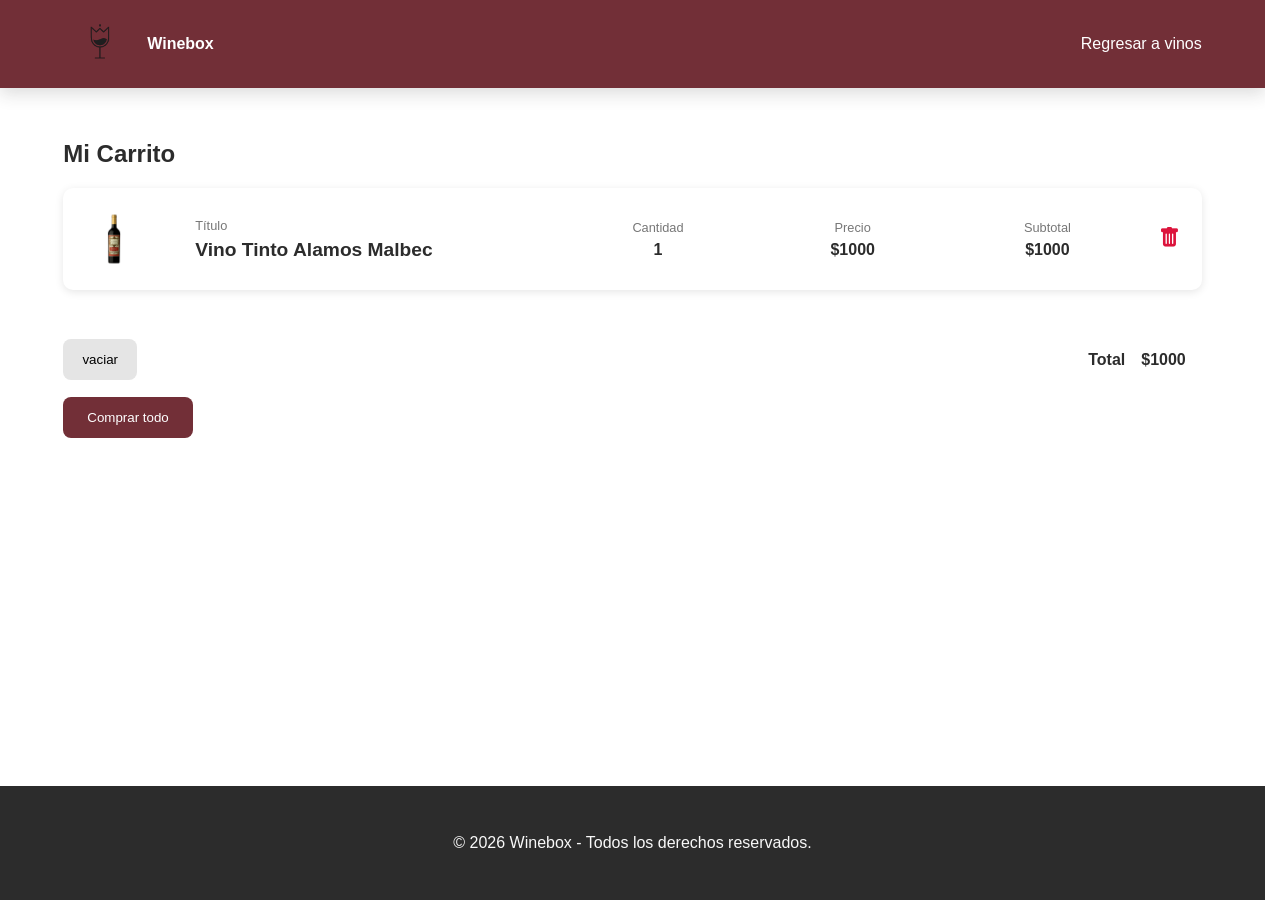
<file: carrito.html>
<!DOCTYPE html>
<html lang="en">
<head>
    <meta charset="UTF-8">
    <meta name="viewport" content="width=device-width, initial-scale=1.0">
    <title>CARRITO</title>
    <link rel="stylesheet" href="https://cdn.jsdelivr.net/npm/bootstrap-icons@1.13.1/font/bootstrap-icons.min.css">
    <link rel="stylesheet" href="./scss-2/styleG.css">
    <link rel="stylesheet" href="./css/carrito.css">
</head>
<body>
        <nav>
            <div class="logo">
                <img src="img/logo-winebox.png" alt="logo-winebox">
                <strong>Winebox</strong>
            </div>
            <div>
                 <a href="categoria.html#tintos" title="enlace vinos"> Regresar a vinos</a>   
            </div>
        </nav>
        <!--todo el main se pasará a javaScript-->
<main>
    <h2 class="titulo-carrito">Mi Carrito</h2>

    <div class="container-carrito">

        <p class="carrito-vacio">Tu carrito está vacío.</p>

        <div class="carrito-productos">

            <article class="carrito-producto">

                <img class="carrito-productos-img" src="./img/vinos/tintos/alamos_malbec.webp"
                     alt="Imagen de vino tinto">

                <div class="carrito-producto-titulo">
                    <small>Título</small>
                    <h3>Vino Tinto Alamos Malbec</h3>
                </div>

                <div class="carrito-producto-cantidad">
                    <small>Cantidad</small>
                    <p>1</p>
                </div>

                <div class="carrito-producto-precio">
                    <small>Precio</small>
                    <p>$1000</p>
                </div>

                <div class="carrito-producto-subtotal">
                    <small>Subtotal</small>
                    <p>$1000</p>
                </div>

                <button class="carrito-producto-eliminar">
                    <i class="bi bi-trash-fill"></i>
                </button>

            </article>

        </div>

    </div>
    <div class="carrito-acciones">
        <div class="carrito-acciones-izquierda">
            <button class="carrito-acciones-vaciar">vaciar</button>
        </div>

        <div class="carrito-acciones-derecha">
            <div class="carrito-acciones-total">
                <p>Total</p>
                <P id="total">$1000</P>
            </div>
        </div>
    </div>
    <button class="carrito-acciones-comprar">Comprar todo</button>
</main>

      <footer>
           <P>&copy; 2026 Winebox - Todos los derechos reservados.</P>
      </footer>
</body>
</html>
</file>
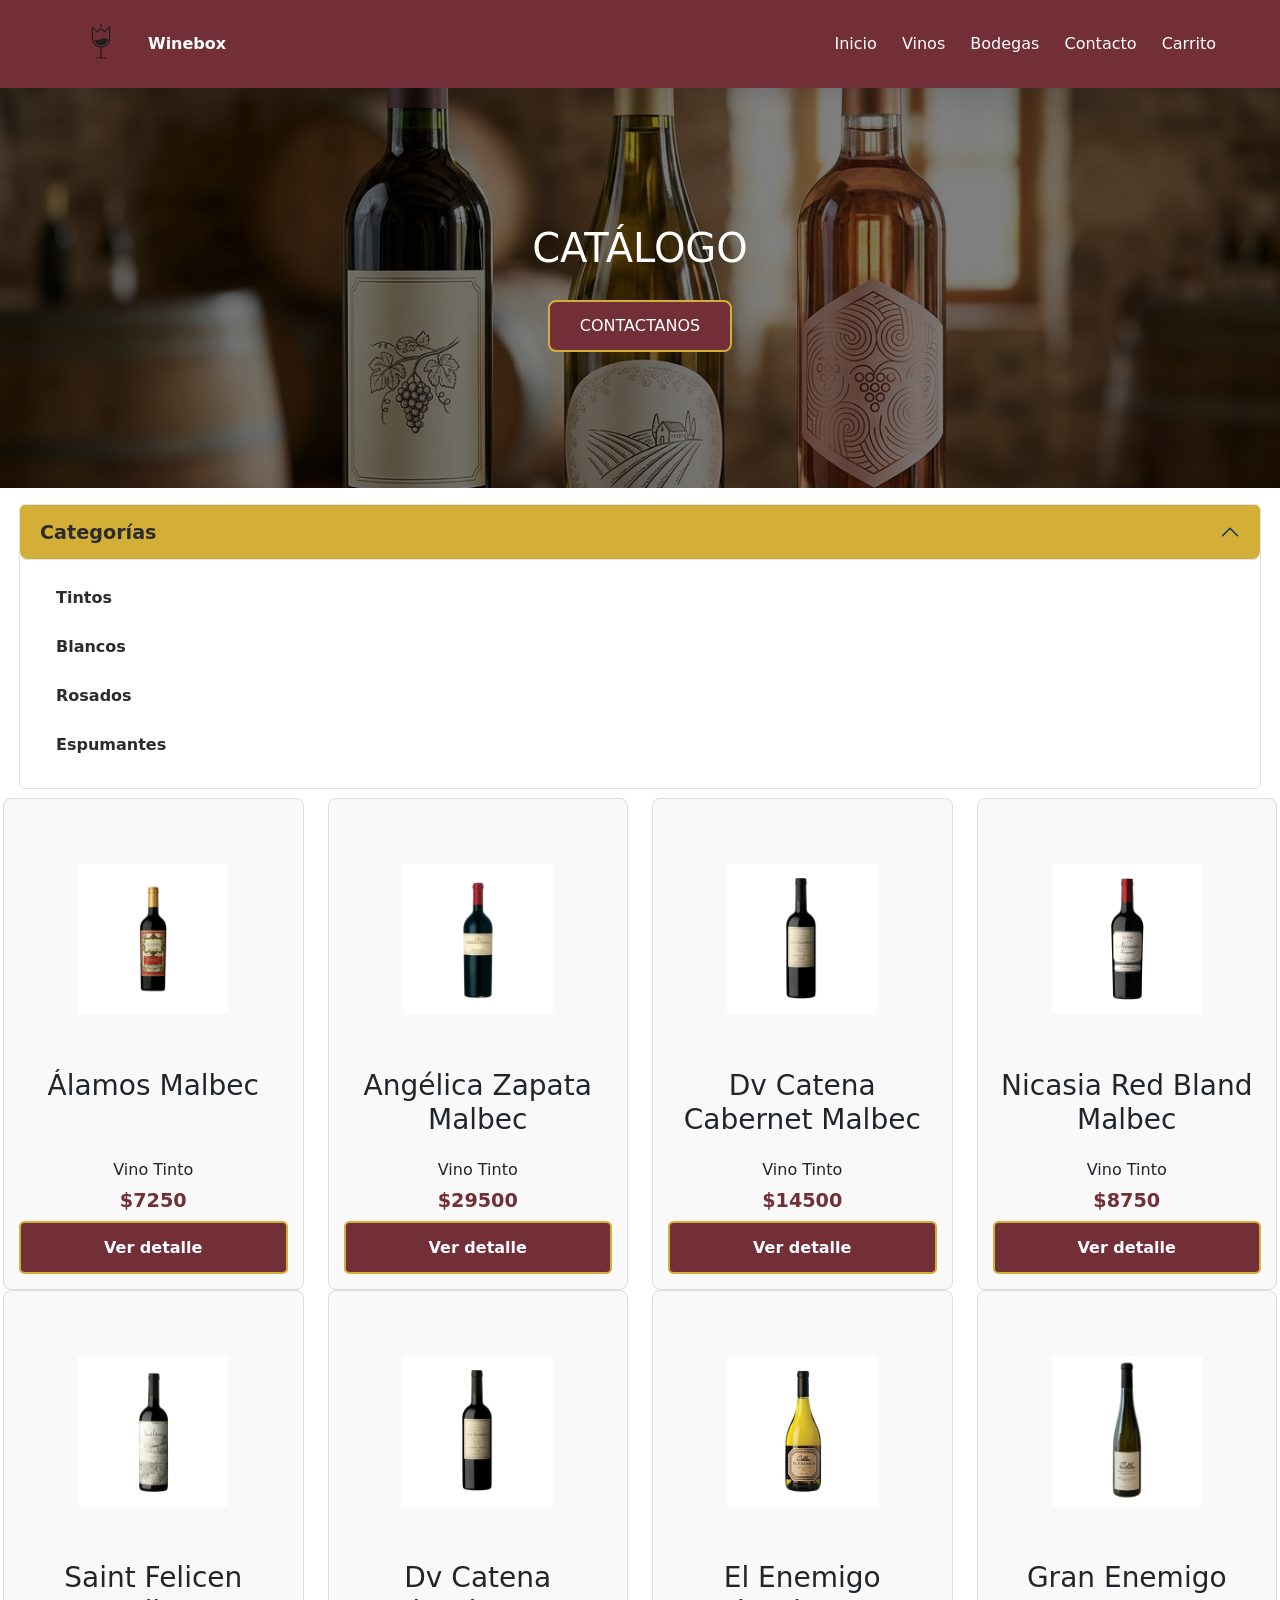
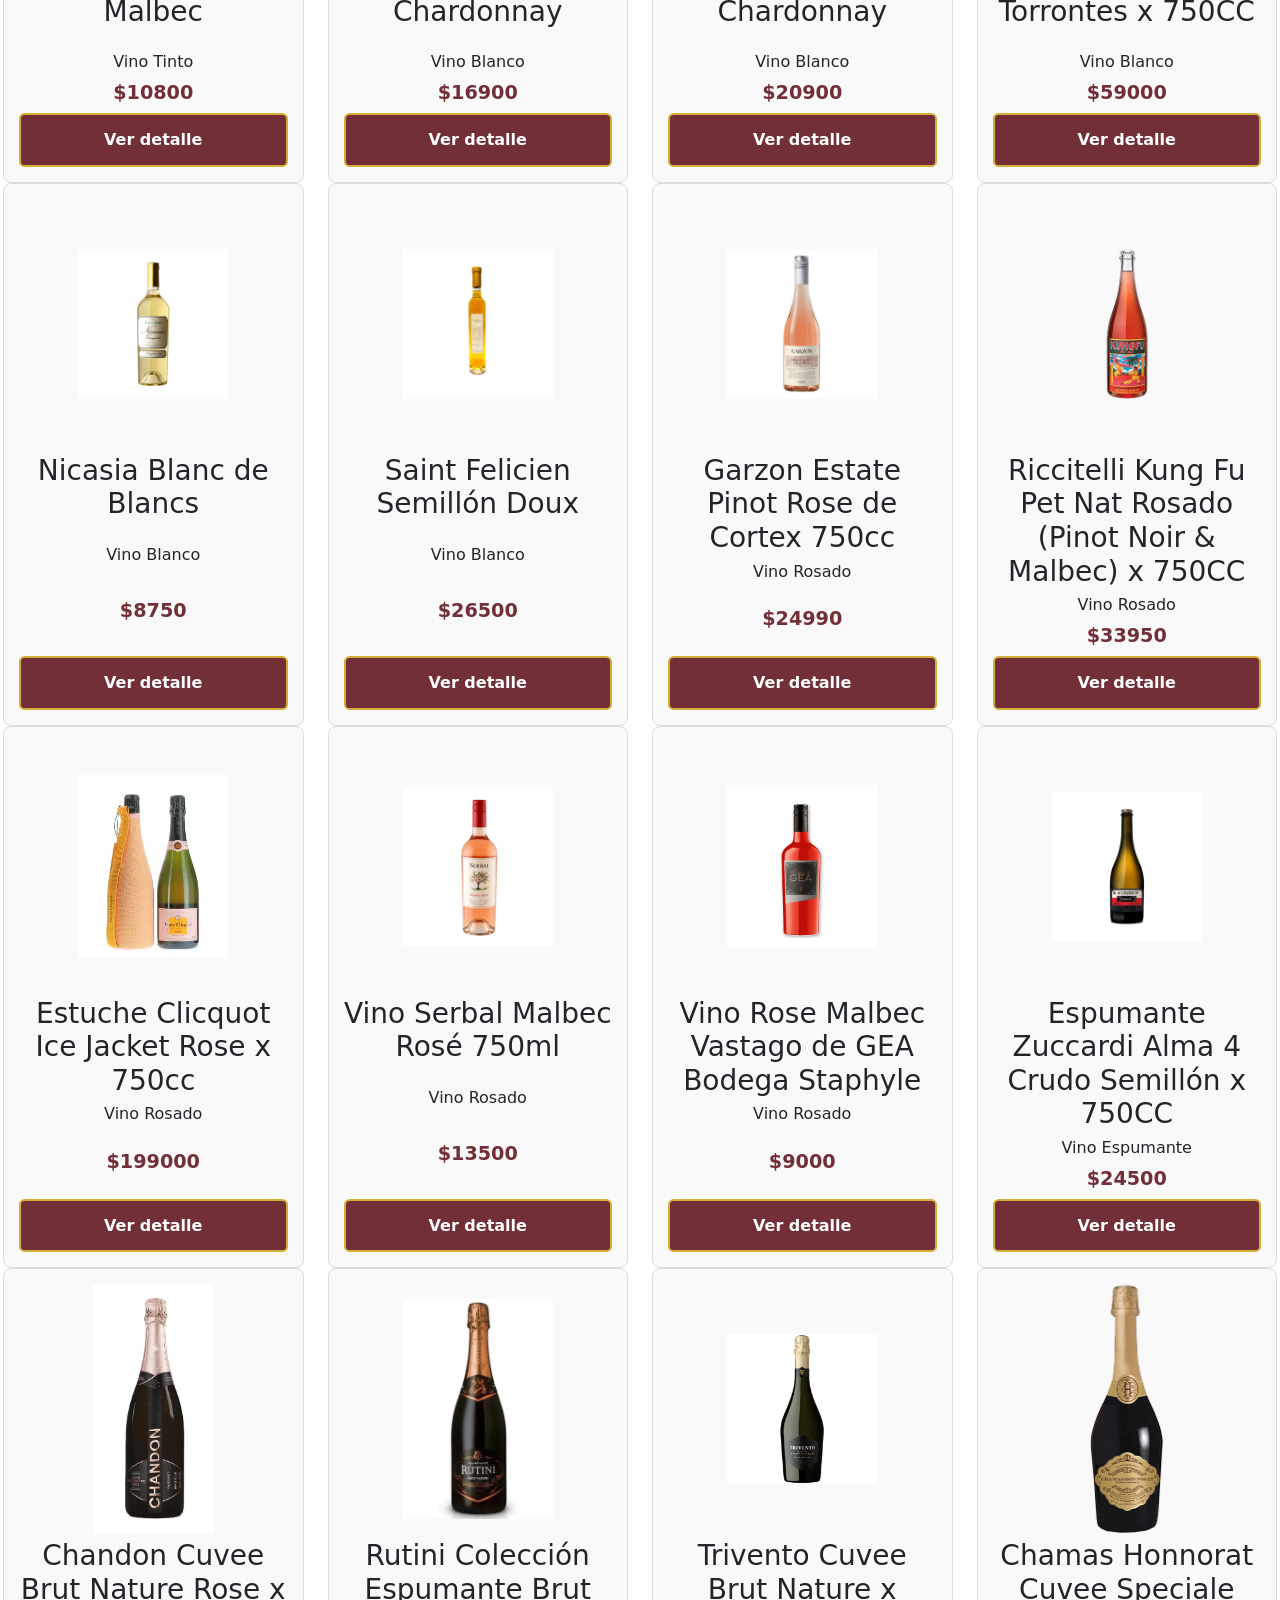
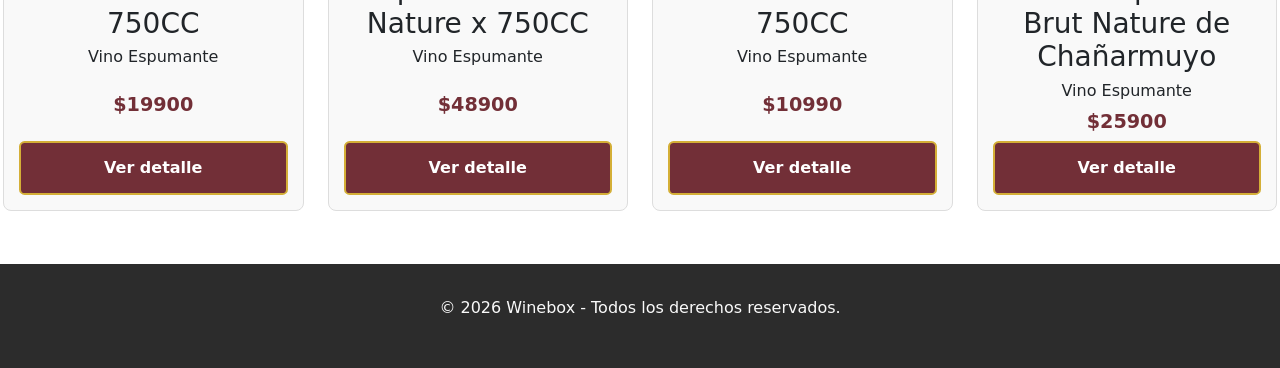
<file: categoria.html>
<!DOCTYPE html>
<html lang="es">
<head>
    <meta charset="UTF-8">
    <meta name="viewport" content="width=device-width, initial-scale=1.0">
    <link rel="stylesheet" href="./css/categoria.css">
    <title>Categoria</title>
    <link href="https://cdn.jsdelivr.net/npm/bootstrap@5.3.8/dist/css/bootstrap.min.css" rel="stylesheet" integrity="sha384-sRIl4kxILFvY47J16cr9ZwB07vP4J8+LH7qKQnuqkuIAvNWLzeN8tE5YBujZqJLB" crossorigin="anonymous">
</head>

<body>
    <nav>
        <div class="logo">
            <img src="img/logo-winebox.png" alt="Logo de Winebox">
        <strong>Winebox</strong>                
        </div>

        <div>
            <a href="index.html">Inicio</a>
            <a href="categoria.html">Vinos</a>
            <a href="bodega.html">Bodegas</a>
            <a href="Contacto.html">Contacto</a>
            <a href="carrito.html">Carrito</a>
        </div>
    </nav>

    <header class="hero">
        <h1>CATÁLOGO</h1> 
        <a href="https://wa.me/542901471028?text=Hola,%20me%20interesan%20los%20vinos%20ricos%20ricones." class="btn-principal">CONTACTANOS</a>
    </header>

    <main>
        <section class="contenedor">

            <!--Menu-->
            <div class="accordion">
                <div class="accordion-item">
                    <h1 class="accordion-header">
                        <button class="accordion-button sin-borde btn-winebox" type="button" data-bs-toggle="collapse" data-bs-target="#collapseOne" aria-expanded="true" aria-controls="collapseOne">
                        Categorías
                        </button>
                    </h1>
                        <div id="collapseOne" class="accordion-collapse collapse show" data-bs-parent="#accordionExample">
                            <div class="accordion-body">
                                    <a href="#Vino Tinto" class="link-acordeon">Tintos</a>
                                    <a href="#Vino Blancos"class="link-acordeon">Blancos</a>
                                    <a href="#Vino Rosados"class="link-acordeon">Rosados</a> 
                                    <a href="#Vino Espumantes" class="link-acordeon">Espumantes</a>
                            </div>
                        </div>  
                </div>
            </div>


            <!--Contenido-->
            <div id="contenedor-productos" class="row justify-content-center">
                <!--Tarjetas tintos-->
               
            </div>
        </section>
    </main>

    <!--footer-->    
    <footer>
        <p>&copy; 2026 Winebox - Todos los derechos reservados.</p>
    </footer>
    <script src="./JavaScript/main.js"></script>
    <script src="https://cdn.jsdelivr.net/npm/bootstrap@5.3.8/dist/js/bootstrap.bundle.min.js" integrity="sha384-FKyoEForCGlyvwx9Hj09JcYn3nv7wiPVlz7YYwJrWVcXK/BmnVDxM+D2scQbITxI" crossorigin="anonymous"></script>
</body>

</html>
</file>
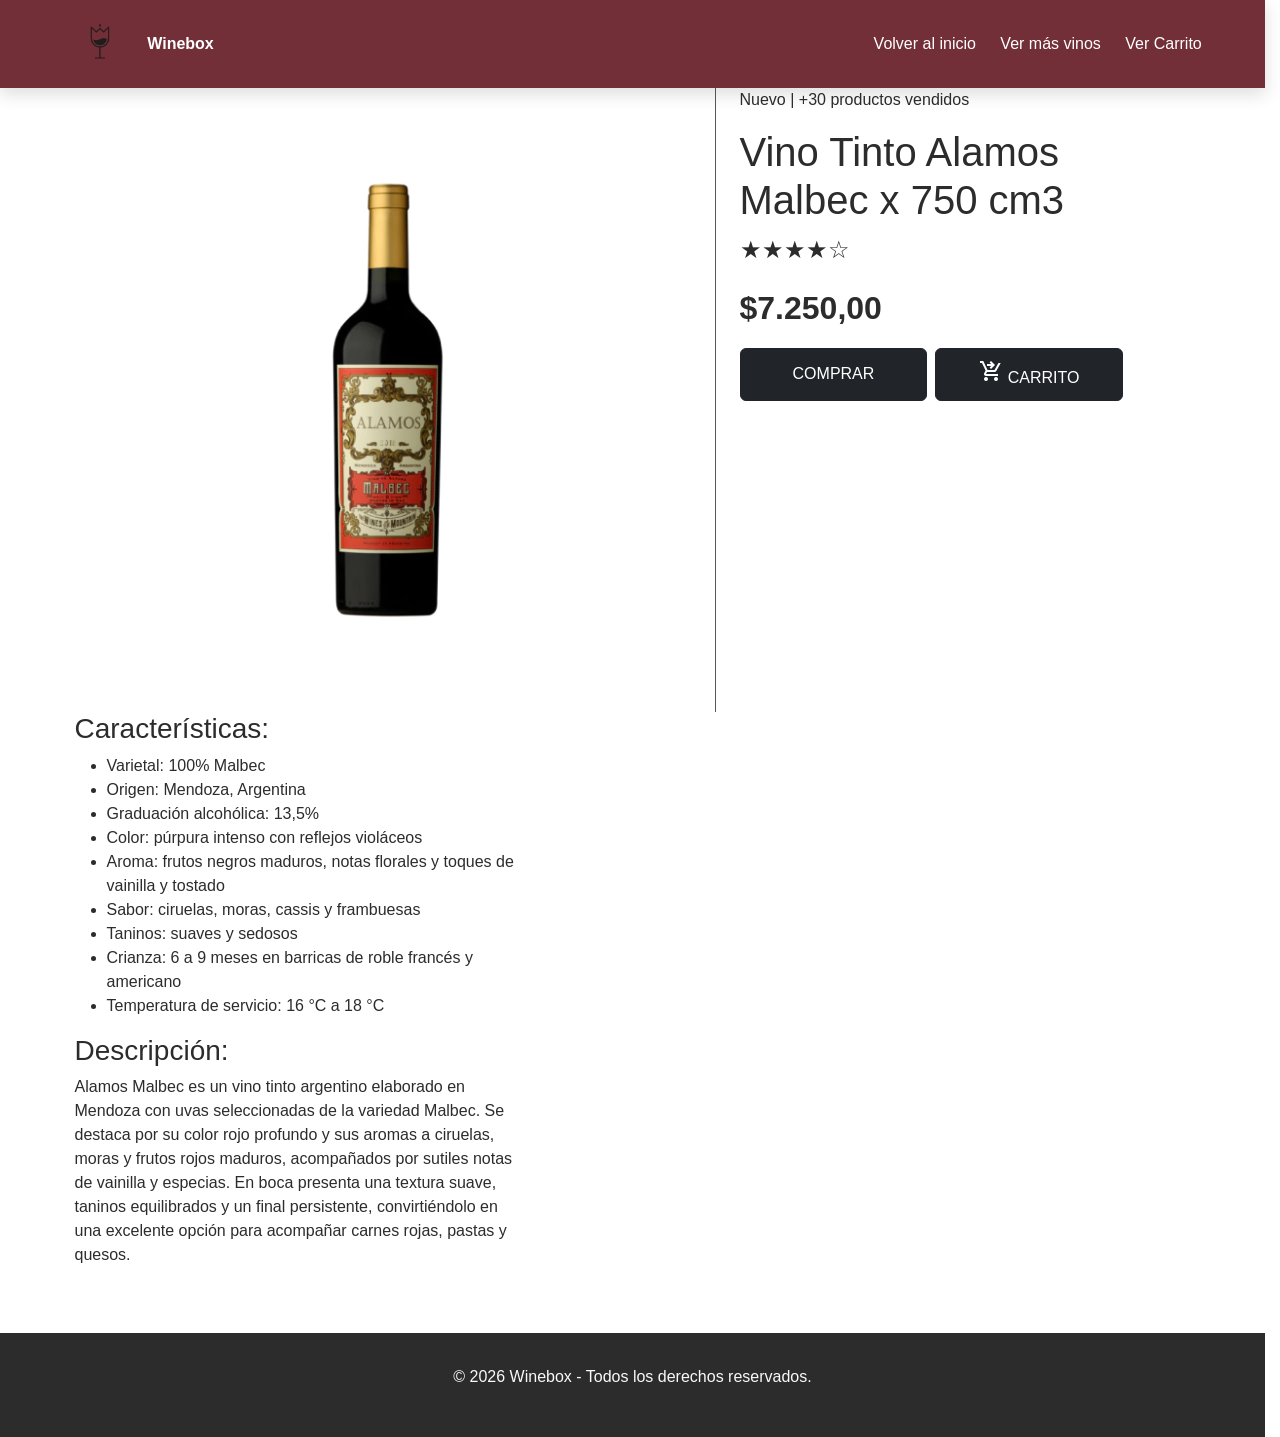
<file: detalles.html>
<!DOCTYPE html>
<html lang="en">
<head>
    <meta charset="UTF-8">
    <meta name="viewport" content="width=device-width, initial-scale=1.0">
    <title>Vino Tinto Alamos Malbec</title>
    <link rel="stylesheet" href="https://fonts.googleapis.com/css2?family=Material+Symbols+Outlined:opsz,wght,FILL,GRAD@24,400,0,0&icon_names=shopping_cart_checkout" />
    <link href="https://cdn.jsdelivr.net/npm/bootstrap@5.3.8/dist/css/bootstrap.min.css" rel="stylesheet" integrity="sha384-sRIl4kxILFvY47J16cr9ZwB07vP4J8+LH7qKQnuqkuIAvNWLzeN8tE5YBujZqJLB" crossorigin="anonymous">
    <link rel="stylesheet" href="./scss-2/styleG.css">
    <link rel="stylesheet" href="./css/detalles.css">

</head>
<body>
    <nav>
            <div class="logo">
                <img src="img/logo-winebox.png" alt="logo-winebox">
                <strong>Winebox</strong>
            </div>
            <div>
                 <a href="index.html" title="enlace inicio"> Volver al inicio</a> 
                 <a href="categoria.html" title="enlace vinos"> Ver más vinos</a>
                 <a href="carrito.html" title="enlace carrito"> Ver Carrito</a>
            </div>
        </nav>
        <main class="container">
            <section class="row">
                <article class="col-12 col-lg-7 order-2 order-lg-1">
                  <img src="img/vinos/tintos/alamos_malbec.webp" class="img-fluid img-vino" alt="Alamos Malbec">
                </article>
                <article class="col-12 col-lg-5 order-1 order-lg-2">
                          <p>Nuevo | +30 productos vendidos</p>
                        <h1>Vino Tinto Alamos Malbec x 750 cm3</h1>
                          <P class="fs-4">★★★★☆ </P>
                          <!--precio exclusivo para pc-->
                          <p class="d-none d-lg-block p-precio">$7.250,00</p>
                        
                        <!--boton para pc-->
                    <div class="container">
                     <div class="row">
                        <button class=" col-5 d-none d-lg-block btn btn-dark me-2 btn-comprar" type="button">
                            COMPRAR
                        </button>
                        <button class="col-5 d-none d-lg-block btn btn-dark btn-carrito" 
                        type="button"
                        data-id="1">
                            <span class="material-symbols-outlined">shopping_cart_checkout</span>
                            CARRITO
                        </button>
                     </div>
                    </div>
                        
                </article>
                <article class="col-12 order-3">
                    <p class="d-block d-lg-none p-precio">$7.250,00</p>
                </article>

                <!--boton exclusivo para movil-->
                <article class="col-12 order-4">
                    <div class="container">
                     <div class="row">
                        <button class="col-5 d-block d-lg-none btn btn-dark me-2 btn-comprar" type="button">
                             COMPRAR
                        </button>
                        <button class="col-5 d-block d-lg-none btn btn-dark btn-carrito" 
                        type="button"
                        data-id="1">
                            <span class="material-symbols-outlined">shopping_cart_checkout</span>
                             CARRITO
                        </button>
                     </div>
                    </div>
                </article>
                <article class="col-12 col-lg-5 order-5 order-lg-3">
                       <h3>Características:</h3>
                       <ul>
                            <li>Varietal: 100% Malbec</li>
                            <li>Origen: Mendoza, Argentina</li>
                            <li>Graduación alcohólica: 13,5%</li>
                            <li>Color: púrpura intenso con reflejos violáceos</li>
                            <li>Aroma: frutos negros maduros, notas florales y toques de vainilla y tostado</li>
                            <li>Sabor: ciruelas, moras, cassis y frambuesas</li>
                            <li>Taninos: suaves y sedosos</li>
                            <li>Crianza: 6 a 9 meses en barricas de roble francés y americano</li>
                            <li>Temperatura de servicio: 16 °C a 18 °C</li>
                        </ul>
                        <h3>Descripción:</h3>
                        <p>
                            Alamos Malbec es un vino tinto argentino 
                            elaborado en Mendoza con uvas seleccionadas de la variedad Malbec. 
                            Se destaca por su color rojo profundo y sus aromas a ciruelas, moras y frutos rojos maduros, 
                            acompañados por sutiles notas de vainilla y especias. En boca presenta una textura suave, taninos 
                            equilibrados y un final persistente, convirtiéndolo en una excelente opción para acompañar carnes rojas, pastas y quesos.
                        </p>
                </article>
            </section>
        </main>
        <footer>
           <P>&copy; 2026 Winebox - Todos los derechos reservados.</P>
        </footer>
    <script src="https://cdn.jsdelivr.net/npm/bootstrap@5.3.8/dist/js/bootstrap.bundle.min.js" integrity="sha384-FKyoEForCGlyvwx9Hj09JcYn3nv7wiPVlz7YYwJrWVcXK/BmnVDxM+D2scQbITxI" crossorigin="anonymous"></script>
    <script src="./JavaScript/carrito.js"></script>
</body>
</html>
</file>
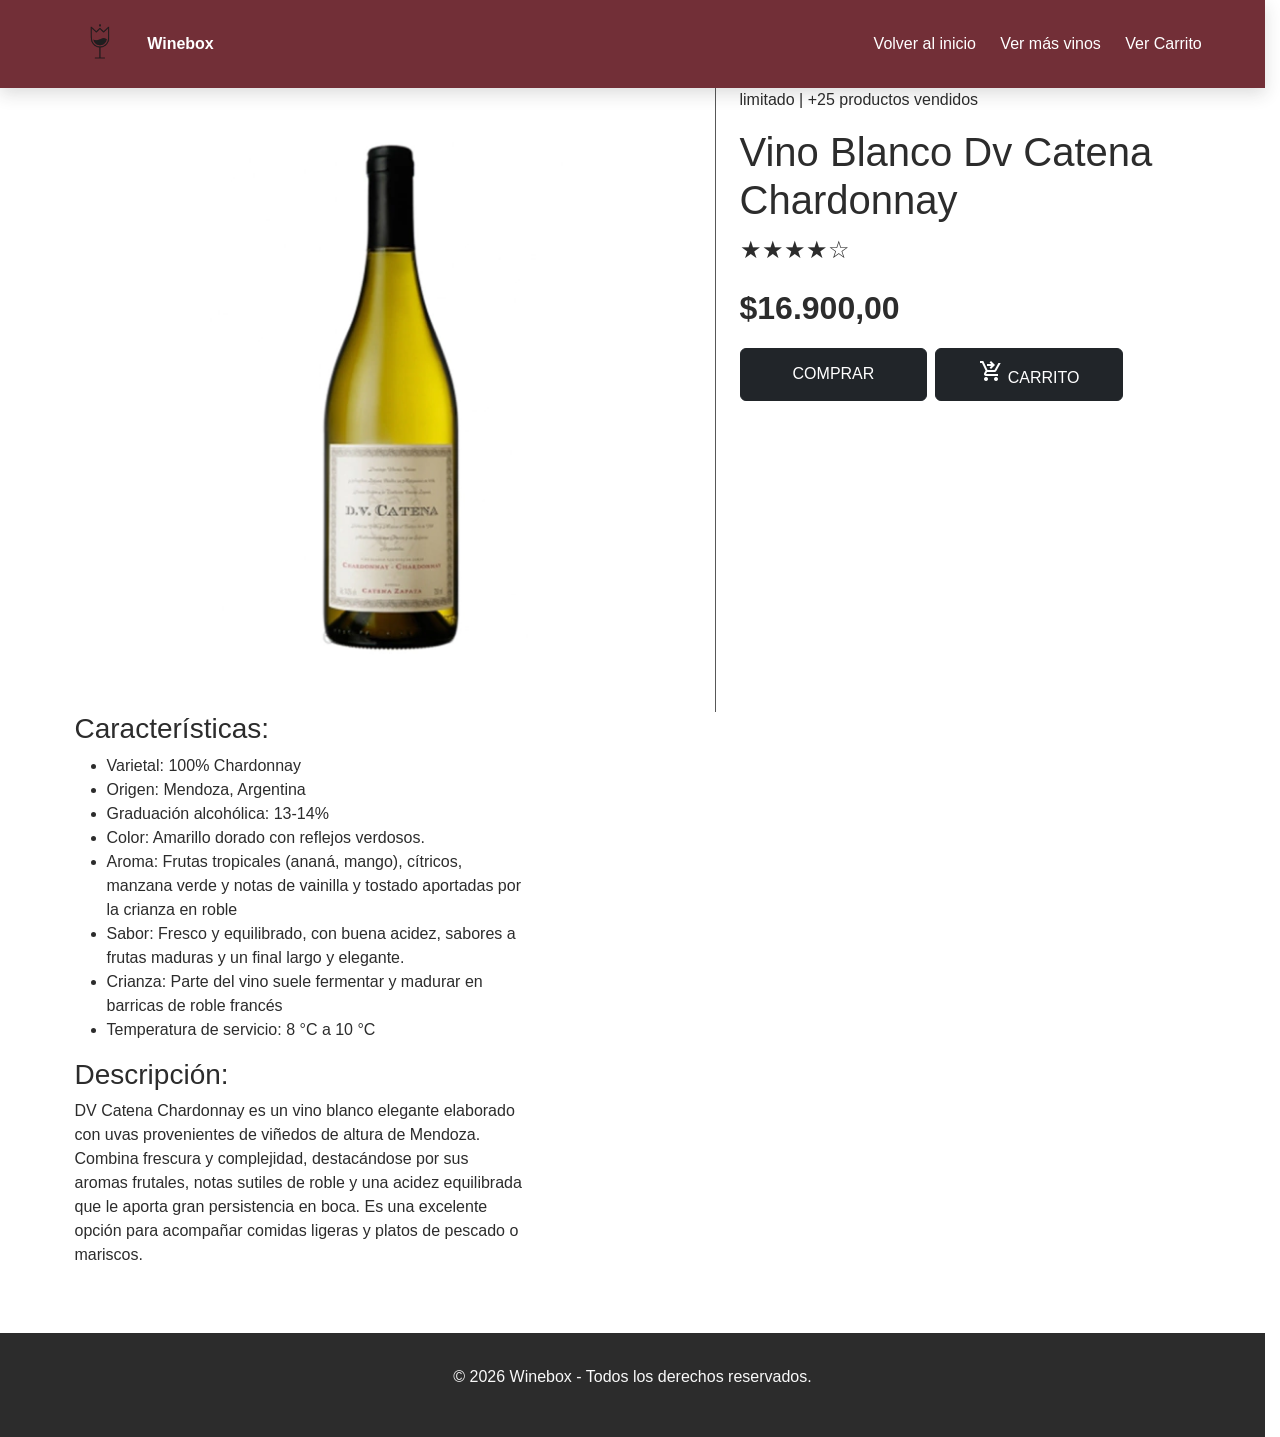
<file: Dv-Catena.html>
<!DOCTYPE html>
<html lang="en">
<head>
    <meta charset="UTF-8">
    <meta name="viewport" content="width=device-width, initial-scale=1.0">
    <title>Vino Blanco Dv Catena</title>
    <link rel="stylesheet" href="https://fonts.googleapis.com/css2?family=Material+Symbols+Outlined:opsz,wght,FILL,GRAD@24,400,0,0&icon_names=shopping_cart_checkout" />
    <link href="https://cdn.jsdelivr.net/npm/bootstrap@5.3.8/dist/css/bootstrap.min.css" rel="stylesheet" integrity="sha384-sRIl4kxILFvY47J16cr9ZwB07vP4J8+LH7qKQnuqkuIAvNWLzeN8tE5YBujZqJLB" crossorigin="anonymous">
    <link rel="stylesheet" href="./scss-2/styleG.css">
    <link rel="stylesheet" href="./css/detalles.css">

</head>
<body>
    <nav>
            <div class="logo">
                <img src="img/logo-winebox.png" alt="logo-winebox">
                <strong>Winebox</strong>
            </div>
            <div>
                 <a href="index.html" title="enlace inicio"> Volver al inicio</a> 
                 <a href="categoria.html" title="enlace vinos"> Ver más vinos</a>   
                 <a href="carrito.html" title="enlace carrito"> Ver Carrito</a>
            </div>
        </nav>
        <main class="container">
            <section class="row">
                <article class="col-12 col-lg-7 order-2 order-lg-1">
                  <img src="img/vinos/blancos/catena chardonnay chardonnay.webp" class="img-fluid img-vino" alt="DV CATENA CHARDONNAY - CHARDONNAY">
                </article>
                <article class="col-12 col-lg-5 order-1 order-lg-2">
                          <p>limitado | +25 productos vendidos</p>
                        <h1>Vino Blanco Dv Catena Chardonnay</h1>
                          <P class="fs-4">★★★★☆ </P>
                          <!--precio exclusivo para pc-->
                          <p class="d-none d-lg-block p-precio">$16.900,00</p>
                          
                        <!--boton para pc-->
                    <div class="container">
                     <div class="row">
                        <button class=" col-5 d-none d-lg-block btn btn-dark me-2 btn-comprar" type="button">
                            COMPRAR
                        </button>
                        <button class="col-5 d-none d-lg-block btn btn-dark btn-carrito" 
                        type="button"
                        data-id="6">
                            <span class="material-symbols-outlined">shopping_cart_checkout</span>
                            CARRITO
                        </button>
                     </div>
                    </div>
                </article>
                <article class="col-12 order-3">
                    <p class="d-block d-lg-none p-precio">$16.900,00</p>
                </article>

                <!--boton exclusivo para movil-->
                <article class="col-12 order-4">
                    <div class="container">
                     <div class="row">
                        <button class="col-5 d-block d-lg-none btn btn-dark me-2 btn-comprar" type="button">
                             COMPRAR
                        </button>
                        <button class="col-5 d-block d-lg-none btn btn-dark btn-carrito" 
                        type="button"
                        data-id="6">
                            <span class="material-symbols-outlined">shopping_cart_checkout</span>
                             CARRITO
                        </button>
                     </div>
                    </div>    
                </article>
                <article class="col-12 col-lg-5 order-5 order-lg-3">
                       <h3>Características:</h3>
                       <ul>
                            <li>Varietal: 100% Chardonnay</li>
                            <li>Origen: Mendoza, Argentina</li>
                            <li>Graduación alcohólica: 13-14%</li>
                            <li>Color: Amarillo dorado con reflejos verdosos.</li>
                            <li>Aroma: Frutas tropicales (ananá, mango), cítricos, manzana verde y notas de vainilla y tostado aportadas por la crianza en roble</li>
                            <li>Sabor: Fresco y equilibrado, con buena acidez, sabores a frutas maduras y un final largo y elegante.</li>
                            <li>Crianza: Parte del vino suele fermentar y madurar en barricas de roble francés</li>
                            <li>Temperatura de servicio: 8 °C a 10 °C</li>
                        </ul>
                        <h3>Descripción:</h3>
                        <p>
                          DV Catena Chardonnay es un vino blanco elegante elaborado con uvas provenientes 
                          de viñedos de altura de Mendoza. Combina frescura y complejidad, destacándose por sus aromas 
                          frutales, notas sutiles de roble y una acidez equilibrada que le aporta gran persistencia en boca. 
                          Es una excelente opción para acompañar comidas ligeras y platos de pescado o mariscos.
                        </p>
                </article>
            </section>
        </main>
        <footer>
           <P>&copy; 2026 Winebox - Todos los derechos reservados.</P>
        </footer>
    <script src="https://cdn.jsdelivr.net/npm/bootstrap@5.3.8/dist/js/bootstrap.bundle.min.js" integrity="sha384-FKyoEForCGlyvwx9Hj09JcYn3nv7wiPVlz7YYwJrWVcXK/BmnVDxM+D2scQbITxI" crossorigin="anonymous"></script>
    <script src="./JavaScript/carrito.js"></script>
</body>
</html>
</file>
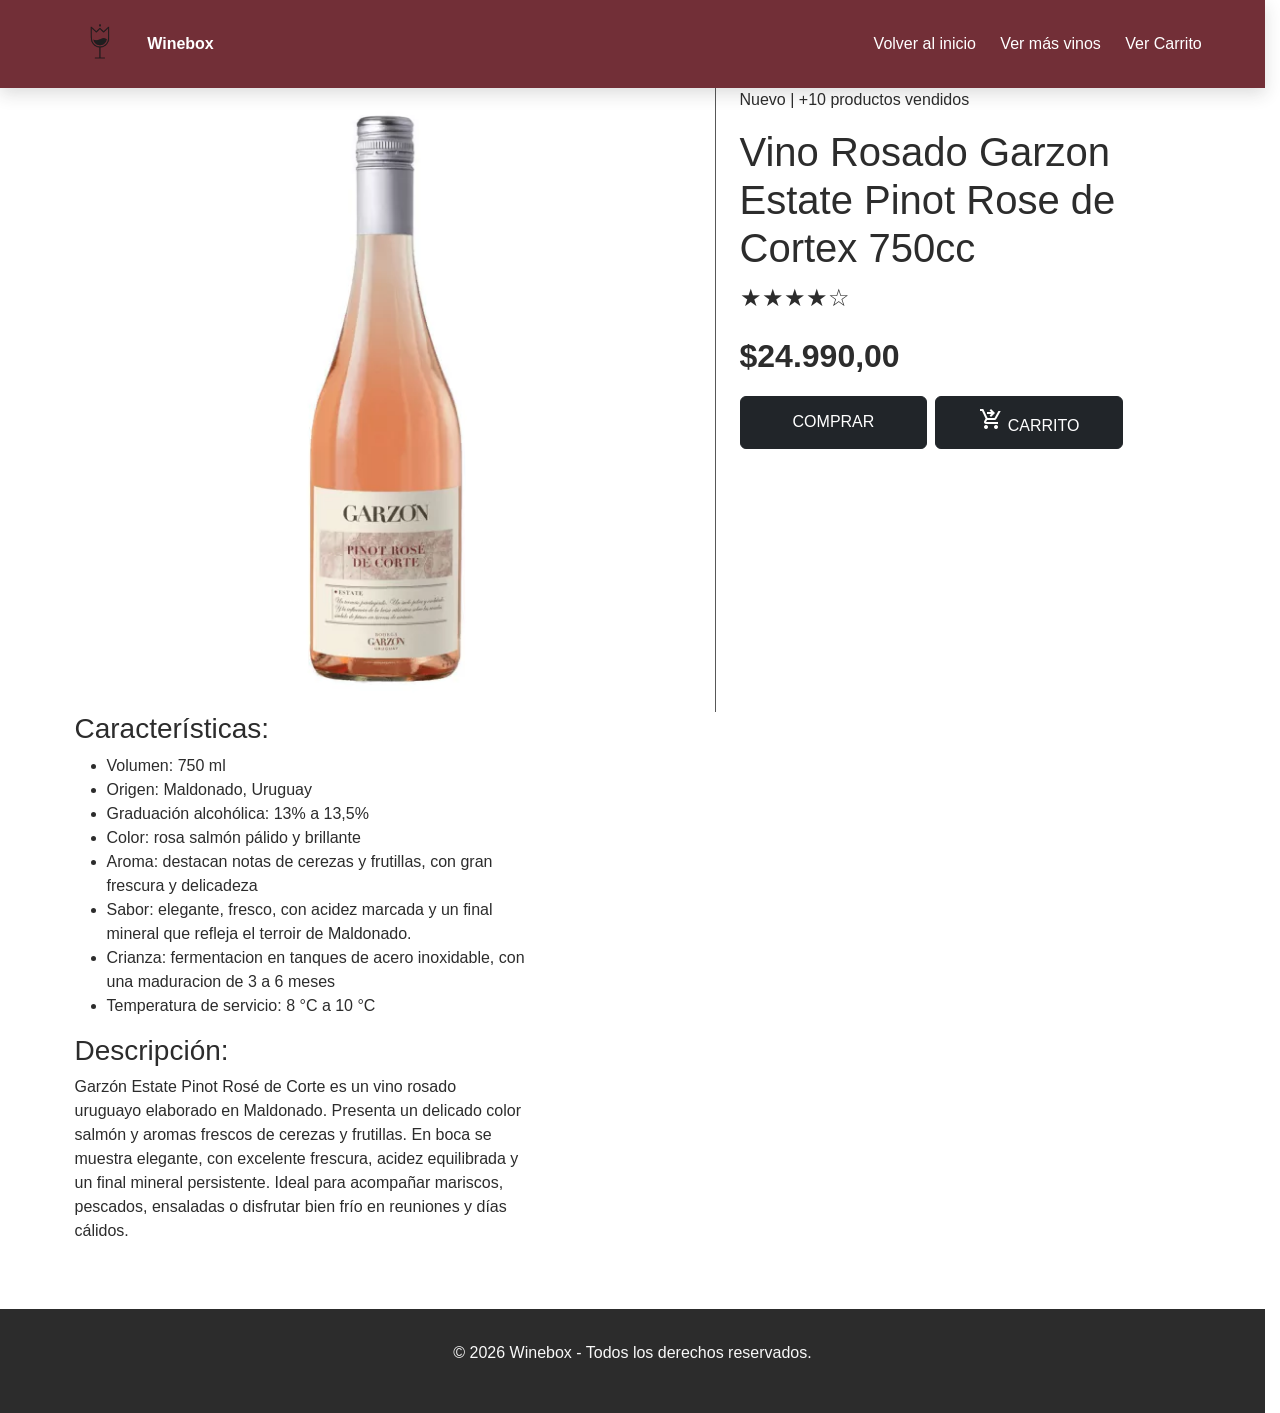
<file: garzon-estate.html>
<!DOCTYPE html>
<html lang="en">
<head>
    <meta charset="UTF-8">
    <meta name="viewport" content="width=device-width, initial-scale=1.0">
    <title>Vino Rosado Garzon Estate</title>
    <link rel="stylesheet" href="https://fonts.googleapis.com/css2?family=Material+Symbols+Outlined:opsz,wght,FILL,GRAD@24,400,0,0&icon_names=shopping_cart_checkout" />
    <link href="https://cdn.jsdelivr.net/npm/bootstrap@5.3.8/dist/css/bootstrap.min.css" rel="stylesheet" integrity="sha384-sRIl4kxILFvY47J16cr9ZwB07vP4J8+LH7qKQnuqkuIAvNWLzeN8tE5YBujZqJLB" crossorigin="anonymous">
    <link rel="stylesheet" href="./scss-2/styleG.css">
    <link rel="stylesheet" href="./css/detalles.css">

</head>
<body>
    <nav>
            <div class="logo">
                <img src="img/logo-winebox.png" alt="logo-winebox">
                <strong>Winebox</strong>
            </div>
            <div>
                 <a href="index.html" title="enlace inicio"> Volver al inicio</a> 
                 <a href="categoria.html" title="enlace vinos"> Ver más vinos</a>   
                 <a href="carrito.html" title="enlace carrito"> Ver Carrito</a>
            </div>
        </nav>
        <main class="container">
            <section class="row">
                <article class="col-12 col-lg-7 order-2 order-lg-1">
                  <img src="img/vinos/rosados/garzon-pinot-rose-de-corte.webp" class="img-fluid img-vino" alt="DV CATENA CHARDONNAY - CHARDONNAY">
                </article>
                <article class="col-12 col-lg-5 order-1 order-lg-2">
                          <p>Nuevo | +10 productos vendidos</p>
                        <h1>Vino Rosado Garzon Estate Pinot Rose de Cortex 750cc</h1>
                          <P class="fs-4">★★★★☆ </P>
                          <!--precio exclusivo para pc-->
                          <p class="d-none d-lg-block p-precio">$24.990,00</p>
    
                        <!--boton para pc-->
                    <div class="container">
                     <div class="row">
                        <button class=" col-5 d-none d-lg-block btn btn-dark me-2 btn-comprar" type="button">
                            COMPRAR
                        </button>
                        <button class="col-5 d-none d-lg-block btn btn-dark btn-carrito" 
                        type="button"
                        data-id="11">
                            <span class="material-symbols-outlined">shopping_cart_checkout</span>
                            CARRITO
                        </button>
                     </div>
                    </div>   
                </article>
                <article class="col-12 order-3">
                    <p class="d-block d-lg-none p-precio">$24.990,00</p>
                </article>

                <!--boton exclusivo para movil-->
                <article class="col-12 order-4">
                    <div class="container">
                     <div class="row">
                        <button class="col-5 d-block d-lg-none btn btn-dark me-2 btn-comprar" type="button">
                             COMPRAR
                        </button>
                        <button class="col-5 d-block d-lg-none btn btn-dark btn-carrito" 
                        type="button"
                        data-id="11">
                            <span class="material-symbols-outlined">shopping_cart_checkout</span>
                             CARRITO
                        </button>
                     </div>
                    </div>    
                </article>
                <article class="col-12 col-lg-5 order-5 order-lg-3">
                       <h3>Características:</h3>
                       <ul>
                            <li>Volumen: 750 ml</li>
                            <li>Origen: Maldonado, Uruguay</li>
                            <li>Graduación alcohólica: 13% a 13,5%</li>
                            <li>Color: rosa salmón pálido y brillante</li>
                            <li>Aroma: destacan notas de cerezas y frutillas, con gran frescura y delicadeza</li>
                            <li>Sabor: elegante, fresco, con acidez marcada y un final mineral que refleja el terroir de Maldonado.</li>
                            <li>Crianza: fermentacion en tanques de acero inoxidable, con una maduracion de 3 a 6 meses</li>
                            <li>Temperatura de servicio: 8 °C a 10 °C</li>
                        </ul>
                        <h3>Descripción:</h3>
                        <p>
                          Garzón Estate Pinot Rosé de Corte es un vino rosado 
                          uruguayo elaborado en Maldonado. Presenta un delicado 
                          color salmón y aromas frescos de cerezas y frutillas. 
                          En boca se muestra elegante, con excelente frescura, 
                          acidez equilibrada y un final mineral persistente. Ideal 
                          para acompañar mariscos, pescados, ensaladas o disfrutar bien frío en reuniones y días cálidos.
                        </p>
                </article>
            </section>
        </main>
        <footer>
           <P>&copy; 2026 Winebox - Todos los derechos reservados.</P>
        </footer>
    <script src="https://cdn.jsdelivr.net/npm/bootstrap@5.3.8/dist/js/bootstrap.bundle.min.js" integrity="sha384-FKyoEForCGlyvwx9Hj09JcYn3nv7wiPVlz7YYwJrWVcXK/BmnVDxM+D2scQbITxI" crossorigin="anonymous"></script>
    <script src="./JavaScript/carrito.js"></script>
</body>
</html>
</file>
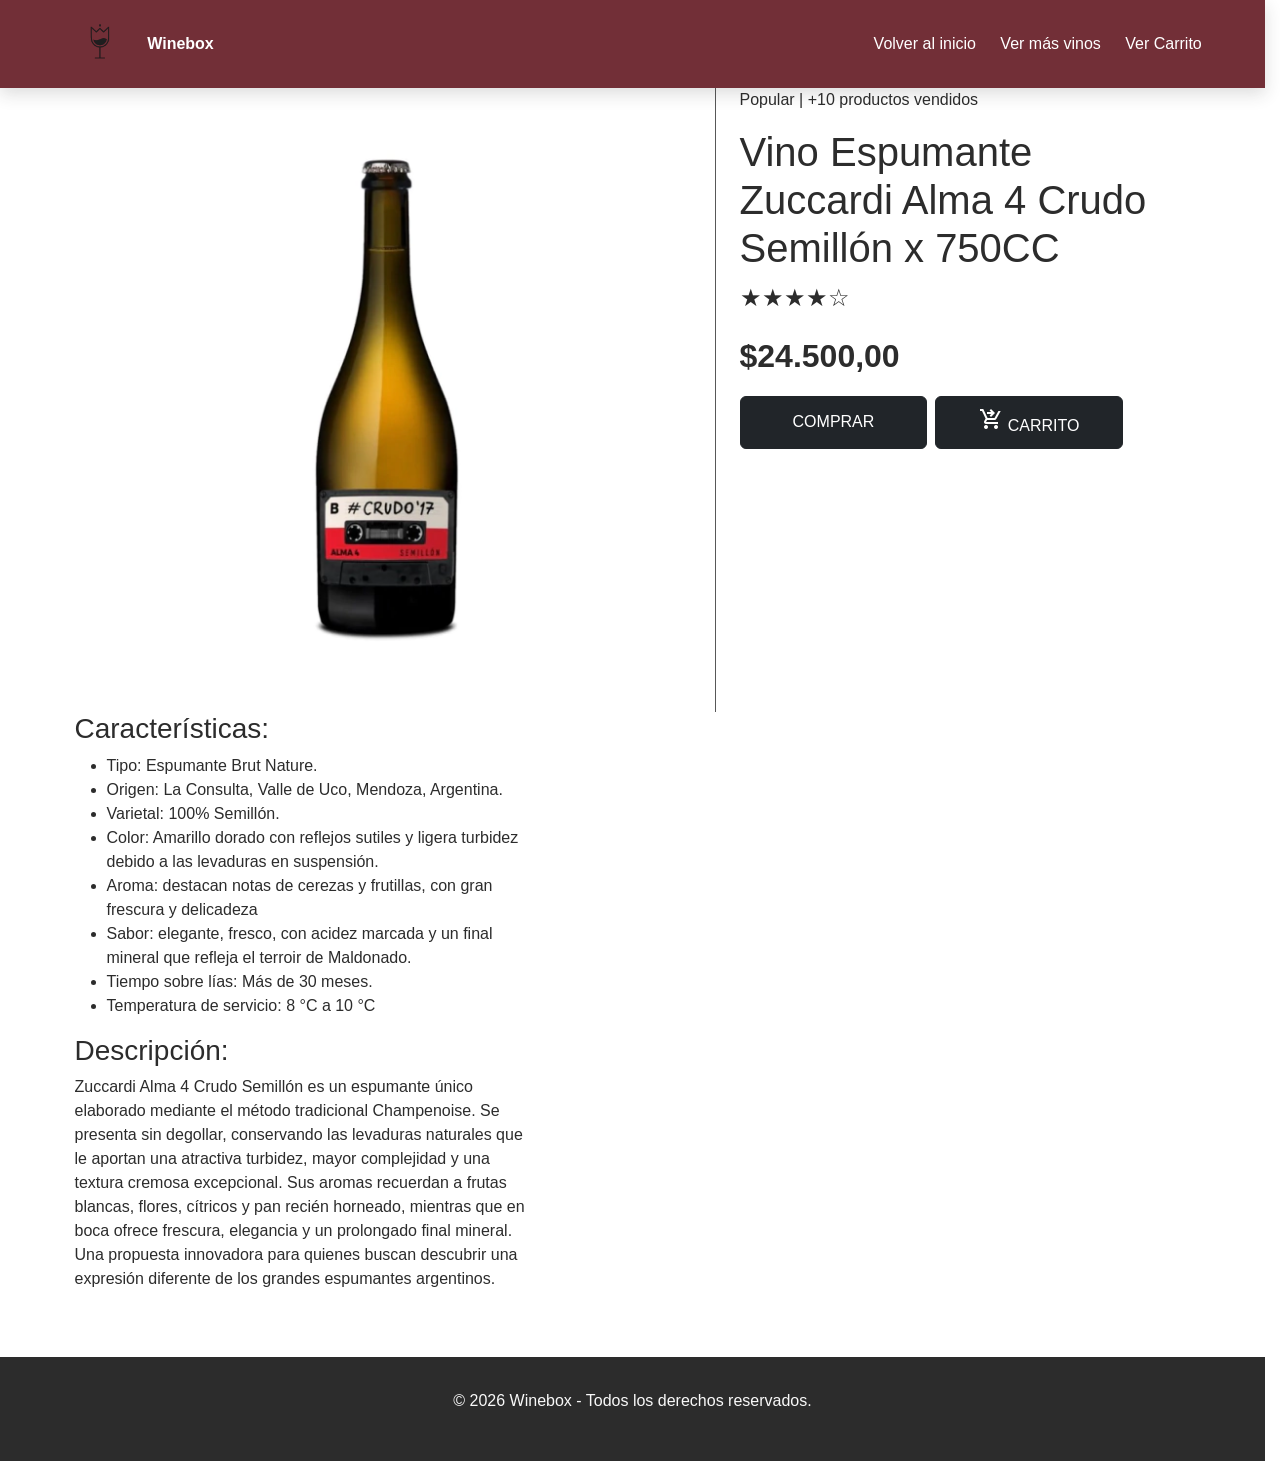
<file: Zuccardi-alma.html>
<!DOCTYPE html>
<html lang="en">
<head>
    <meta charset="UTF-8">
    <meta name="viewport" content="width=device-width, initial-scale=1.0">
    <title>Vino Espumante Zuccardi Alma</title>
    <link rel="stylesheet" href="https://fonts.googleapis.com/css2?family=Material+Symbols+Outlined:opsz,wght,FILL,GRAD@24,400,0,0&icon_names=shopping_cart_checkout" />
    <link href="https://cdn.jsdelivr.net/npm/bootstrap@5.3.8/dist/css/bootstrap.min.css" rel="stylesheet" integrity="sha384-sRIl4kxILFvY47J16cr9ZwB07vP4J8+LH7qKQnuqkuIAvNWLzeN8tE5YBujZqJLB" crossorigin="anonymous">
    <link rel="stylesheet" href="./scss-2/styleG.css">
    <link rel="stylesheet" href="./css/detalles.css">

</head>
<body>
    <nav>
            <div class="logo">
                <img src="img/logo-winebox.png" alt="logo-winebox">
                <strong>Winebox</strong>
            </div>
            <div>
                 <a href="index.html" title="enlace inicio"> Volver al inicio</a> 
                 <a href="categoria.html" title="enlace vinos"> Ver más vinos</a>   
                 <a href="carrito.html" title="enlace carrito"> Ver Carrito</a>
            </div>
        </nav>
        <main class="container">
            <section class="row">
                <article class="col-12 col-lg-7 order-2 order-lg-1">
                  <img src="img/vinos/espumantes/alma-4-crudo1.webp" class="img-fluid img-vino" alt="DV CATENA CHARDONNAY - CHARDONNAY">
                </article>
                <article class="col-12 col-lg-5 order-1 order-lg-2">
                          <p>Popular | +10 productos vendidos</p>
                        <h1>Vino Espumante Zuccardi Alma 4 Crudo Semillón x 750CC</h1>
                          <P class="fs-4">★★★★☆ </P>
                          <!--precio exclusivo para pc-->
                          <p class="d-none d-lg-block p-precio">$24.500,00</p>
    
                        <!--boton para pc-->
                    <div class="container">
                     <div class="row">
                        <button class=" col-5 d-none d-lg-block btn btn-dark me-2 btn-comprar" type="button">
                            COMPRAR
                        </button>
                        <button class="col-5 d-none d-lg-block btn btn-dark btn-carrito" 
                        type="button"
                        data-id="16">
                            <span class="material-symbols-outlined">shopping_cart_checkout</span>
                            CARRITO
                        </button>
                     </div>
                    </div>    
                </article>
                <article class="col-12 order-3">
                    <p class="d-block d-lg-none p-precio">$24.500,00</p>
                </article>

                <!--boton exclusivo para movil-->
                <article class="col-12 order-4">
                    <div class="container">
                     <div class="row">
                        <button class="col-5 d-block d-lg-none btn btn-dark me-2 btn-comprar" type="button">
                             COMPRAR
                        </button>
                        <button class="col-5 d-block d-lg-none btn btn-dark btn-carrito" 
                        type="button"
                        data-id="16">
                            <span class="material-symbols-outlined">shopping_cart_checkout</span>
                             CARRITO
                        </button>
                     </div>
                    </div>    
                </article>
                <article class="col-12 col-lg-5 order-5 order-lg-3">
                       <h3>Características:</h3>
                       <ul>
                            <li>Tipo: Espumante Brut Nature.</li>
                            <li>Origen: La Consulta, Valle de Uco, Mendoza, Argentina.</li>
                            <li>Varietal: 100% Semillón.</li>
                            <li>Color: Amarillo dorado con reflejos sutiles y ligera turbidez debido a las levaduras en suspensión.</li>
                            <li>Aroma: destacan notas de cerezas y frutillas, con gran frescura y delicadeza</li>
                            <li>Sabor: elegante, fresco, con acidez marcada y un final mineral que refleja el terroir de Maldonado.</li>
                            <li>Tiempo sobre lías: Más de 30 meses.</li>
                            <li>Temperatura de servicio: 8 °C a 10 °C</li>
                        </ul>
                        <h3>Descripción:</h3>
                        <p>
                          Zuccardi Alma 4 Crudo Semillón es un espumante 
                          único elaborado mediante el método tradicional Champenoise. 
                          Se presenta sin degollar, conservando las levaduras naturales 
                          que le aportan una atractiva turbidez, mayor complejidad y una 
                          textura cremosa excepcional. Sus aromas recuerdan a frutas blancas, flores, 
                          cítricos y pan recién horneado, mientras que en boca ofrece frescura, elegancia y un prolongado final mineral. 
                          Una propuesta innovadora para quienes buscan descubrir una expresión diferente de los grandes espumantes argentinos.
                        </p>
                </article>
            </section>
        </main>
        <footer>
           <P>&copy; 2026 Winebox - Todos los derechos reservados.</P>
        </footer>
    <script src="https://cdn.jsdelivr.net/npm/bootstrap@5.3.8/dist/js/bootstrap.bundle.min.js" integrity="sha384-FKyoEForCGlyvwx9Hj09JcYn3nv7wiPVlz7YYwJrWVcXK/BmnVDxM+D2scQbITxI" crossorigin="anonymous"></script>
    <script src="./JavaScript/carrito.js"></script>
</body>
</html>
</file>
<file: scss-2/styleG.css>
@charset "UTF-8";
/* Blanco: Fondo total */
/* Vino: Botones y Menus */
/* Oro: Detalles y Hover */
/* Carbon: Titulos y Cuerpo */
/* Gris humo: Para tarjetas de producto*/
/* Blanco: Fondo total */
/* Vino: Botones y Menus */
/* Oro: Detalles y Hover */
/* Carbon: Titulos y Cuerpo */
/* Gris humo: Para tarjetas de producto*/
/*barra de navegación*/
nav {
  background-color: #722F37; /*cambio color de fondo*/
  padding: 0.45rem 5%;
  display: flex; /*activo la*/
  align-items: center; /*centra verticalmente todos los elementos del contenedor*/
  justify-content: space-between; /*hago que el primer elemento se posicione en la izquierda y el ultimo elemento a la derecha*/
  color: #FFFFFF; /*cambio el color de la letra a blanco*/
  position: sticky; /*hago que el menu baje con el scroll*/
  top: 0;
  z-index: 10;
  box-shadow: 0 0.35rem 1rem rgba(44, 44, 44, 0.16);
}

nav a {
  text-decoration: none; /*quito el subrayado de los links*/
  color: #FFFFFF; /*cambio el color de la letra a blanco*/
  margin-left: 1.25rem; /*agrego espacio del lado izquierdo*/
  font-weight: 500; /*cambio el grosor de la letra*/
}

.logo {
  display: flex;
  gap: 0.65rem;
  align-items: center;
  white-space: nowrap;
}

.logo img {
  height: 4.6rem;
  width: 4.6rem;
  -o-object-fit: contain;
     object-fit: contain;
  border-radius: 50%;
}

a:hover {
  color: #D4AF37;
}

@media (max-width: 48rem) {
  nav {
    flex-direction: column;
    gap: 0.875rem;
    padding: 0.5rem 1rem;
    text-align: center;
  }
  nav div:last-child {
    display: flex;
    flex-wrap: wrap;
    justify-content: center;
    gap: 0.625rem 1rem;
  }
  nav a {
    margin-left: 0;
    padding: 0.375rem 0.25rem;
    font-size: 0.98rem;
  }
}
html {
  scrollbar-gutter: stable;
}

body {
  font-family: "roboto", "Segoe UI", Arial, Helvetica, sans-serif; /*tipografia*/
  margin: 0; /*borro el margen predetermiando del body de 8px*/
  color: #2C2C2C;
  background-color: #FFFFFF;
}

footer {
  background-color: #2C2C2C;
  color: #F9F9F9;
  text-align: center;
  padding: 2rem;
  margin-top: 50px;
}/*# sourceMappingURL=styleG.css.map */
</file>
<file: css/carrito.css>
:root {
  --color-fondo: #FFFFFF;
  --color-primario: #722F37;
  --color-acento: #D4AF37;
  --color-texto: #2C2C2C;
  --color-suave: #F9F9F9;
}
html,
body {
    height: 100%;
    margin: 0;
}

body {
    display: flex;
    flex-direction: column;
    min-height: 100vh;
}
main{
    flex:1;
    max-width:1200px;
    margin:auto;
    width:90%;
    padding:2rem 0;
}
.carrito-vacio{
    color: var(--color-texto);
    display: none;
}
.carrito-productos{
    display:flex;
    flex-direction: column;
    gap: 1rem;
}
.carrito-producto {
    display: grid;
    grid-template-columns: 100px 2fr 1fr 1fr 1fr auto;
    align-items: center;
    gap: 1rem;
    background-color: var(--color-fondo);
    border-radius: 10px;
    padding: 1rem;
    box-shadow: 0 2px 8px rgba(0, 0, 0, .1);
}
.carrito-producto img {
    width: 70px;
    height: auto;
}
/* Títulos del producto y caracteristicas*/
.carrito-producto-titulo h3 {
    margin: .3rem 0 0;
    font-size: 1.2rem;
}
.carrito-producto small {
    color: #777;
    font-size: .8rem;
}
/* Precio, cantidad y subtotal */
.carrito-producto-cantidad,
.carrito-producto-precio,
.carrito-producto-subtotal {
    text-align: center;
}
.carrito-producto p {
    margin: .3rem 0 0;
    font-weight: 600;
}
/* Botón eliminar */
.carrito-producto-eliminar {
    border: none;
    background: none;
    cursor: pointer;
    font-size: 1.3rem;
    color: crimson;
    transition: transform .2s;
}
.carrito-producto-eliminar:hover {
    transform: scale(1.2);
}
/* Acciones del carrito */
.carrito-acciones {
    margin-top: 2rem;
    display: flex;
    justify-content: space-between;
    align-items: center;
    flex-wrap: wrap;
    gap: 1rem;
}
/**/
.carrito-acciones-vaciar {
    background-color: #e5e5e5;
    border: none;
    padding: .8rem 1.2rem;
    border-radius: 8px;
    cursor: pointer;
}
.carrito-acciones-derecha{
    display:flex;
    align-items:center;
    gap:1rem;
}
.carrito-acciones-total {
    display: flex;
    gap: 1rem;
    align-items: center;
    background-color: var(--color-fondo);
    padding: .8rem 1rem;
    border-radius: 8px;
    font-weight: bold;
}
/* Botón comprar */
.carrito-acciones-comprar {
    background-color: var(--color-primario);
    color: white;
    border: none;
    padding: .8rem 1.5rem;
    border-radius: 8px;
    cursor: pointer;
    transition: .3s;
}
.carrito-acciones-comprar:hover {
    background-color: var(--color-acento);
    color: var(--color-texto);
}
/* Responsive */

@media (max-width: 768px) {
    .carrito-producto {
        grid-template-columns: 1fr;
        text-align: center;
    }

    .carrito-producto img {
        margin: auto;
    }

    .carrito-acciones {
        flex-direction: column;
    }
}
</file>
<file: css/categoria.css>
:root {
  --color-fondo: #FFFFFF;
  --color-primario: #722F37;
  --color-acento: #D4AF37;
  --color-texto: #2C2C2C;
  --color-suave: #F9F9F9;
}

* {
  box-sizing: border-box;
}

body {
  font-family: 'Segoe UI', Roboto, Helvetica, Arial, sans-serif;
  margin: 0;
  padding: 0;
  width: 100%;
  color: var(--color-texto);
  background-color: var(--color-fondo);
  overflow-x: hidden; 
  
}

/* navbar */
nav {
    background-color: #722F37;
    color: white;
    padding: 0.45rem 5%;
    display: flex;
    justify-content: space-between;
    align-items: center;
    position: sticky;
    top: 0;
    z-index: 10;
    box-shadow: 0 0.35rem 1rem rgba(44, 44, 44, 0.16);
    }
 nav a {
      color: rgb(255, 255, 255);
      text-decoration: none;
      margin-left: 1.25rem;
      font-weight: 500;
    }

/* Logo */
.logo {
  display: flex;
  align-items: center;
  gap: 0.65rem;
  flex-wrap: wrap;
  white-space: nowrap;
}

.logo img {
  width: 4.6rem;
  height: 4.6rem;
  object-fit: contain;
  flex-wrap: wrap;
  border-radius: 50%;
}

/* Hero */
.hero {
  min-height: 25rem;
  background: linear-gradient(rgba(0, 0, 0, 0.5), rgba(0, 0, 0, 0.5)), url('../img/vinos/portada categoria.png') center/cover;
  display: flex;
  flex-direction: column;
  justify-content: center;
  align-items: center;
  color: white;
  text-align: center;
  padding: 0 5%;
}

.btn-principal {
  background-color: var(--color-primario);
  color: white;
  padding: 12px 30px;
  border: 2px solid var(--color-acento);
  border-radius: 0.5rem;
  text-decoration: none;
  margin-top: 20px;
  transition: 0.3s;
}


.contenedor {
  display: grid;
  grid-template-areas:
    "menu"
    "contenido";
  grid-template-columns: 1fr; 
  gap: 1px;
  margin-top: 5px;
  padding: 3px;
  width: 100%;
  max-width: 100%;
  margin-left: 0;  
  margin-right: 0;
}

/*Acordeon*/
.accordion-button.btn-winebox{
    background-color: var(--color-primario);
    color: var(--color-fondo);
    font-weight: bold;
    font-size: 1.2rem;
    border: 2px solid var(--color-acento);
    border-radius: 8px;
}

.accordion-button.btn-winebox:hover {
    background-color: var(--color-acento);
    color: var(--color-texto);
}

.accordion-button.btn-winebox:not(.collapsed) {
    background-color: var(--color-acento);
    color: var(--color-texto);
}

.accordion-button.sin-borde {
    border: none;
    box-shadow: none;
}

.accordion-button.sin-borde:focus {
    box-shadow: none;
}

.accordion{
  display: flex;
  flex-direction: column;
  gap: 10px;
  text-decoration: none;
  color: var(--color-texto);
  font-weight: bold;
  padding: 8px 16px;
  border-radius: 5px;
  transition: all 0.3s;
  flex: 1 1 auto;
  min-width: 80px;
}

.link-acordeon {
    display: block;
    text-decoration: none;
    color: var(--color-texto);
    font-weight: bold;
    padding: 10px 16px;
    border-radius: 5px;
    transition: all 0.3s;
    margin-bottom: 5px;
    width: 10%;
}

.link-acordeon:hover {
    background-color: var(--color-primario);
    color: white;
    border: 0.125rem solid var(--color-acento);
}

/*Fin acordeon*/

.conteiner-fluid {
  width: 100%;
  padding: 1rem;
}

/* contenido */
.contenedor section.contenido {
  grid-area: contenido;
  margin-left: 10px;
  margin-right: 10px;
}


/* tarjetas */
.contenedor div.tarjeta {
    background-color: var(--color-suave);
    border-radius: 0.5rem;
    border: 1px solid #ddd;
    padding: 15px;
    text-align: center;
    transition: 0.3s;
    box-sizing: border-box;
    display: flex;
    flex-direction: column;
    align-items: center;
    width: 100%;
    height: 100%;
    justify-content: flex-start;
    gap: 5px;
    position: relative;
}

.tarjeta img {
    width: 100%;
    max-width: 150px;
    height: 250px;
    border-radius: 5px;
    object-fit: contain;
    flex-shrink: 0;
    object-fit: contain;
}

.tarjeta h3 {
    overflow: hidden;
    min-height: 3em;
    margin-bottom: 0;
    flex-shrink: 0;
}

.tarjeta p {
    flex-grow: 1;
    margin: 0;
}

.precio {
    color: #722F37;
    font-weight: bold;
    font-size: 1.2rem;
    margin: 5px 0;
    flex-shrink: 0;
    bottom: 70px;
}

.link-detalle {
    background-color: #722F37;
    color: white;
    font-weight: 700;
    display: block;
    margin-top: auto;
    padding: 0.8rem 1rem;
    border: 0.125rem solid #D4AF37;
    border-radius: 0.35rem;
    text-decoration: none;
    text-align: center;
    transition: 0.3s;
    width: 100%;
    box-sizing: border-box;
    flex-shrink: 0;
}

.link-detalle:hover {
    background-color: var(--color-acento);
    color: var(--color-texto);
}

/* footer */
footer {
  background-color: var(--color-texto);
  color: var(--color-suave);
  text-align: center;
  padding: 2rem;
  margin-top: 50px;
}

@media (max-width: 48rem) {
  nav {
    flex-direction: column;
    gap: 0.875rem;
    padding: 0.5rem 1rem;
    text-align: center;
  }

  nav div:last-child {
    display: flex;
    flex-wrap: wrap;
    justify-content: center;
    gap: 0.625rem 1rem;
  }

  nav a {
    margin-left: 0;
    padding: 0.375rem 0.25rem;
    font-size: 0.98rem;
  }
}
</file>
<file: css/detalles.css>
.btn-comprar{
    padding: 10px 30px;
    font-size: 1rem;
}

.btn-carrito{
    padding: 10px 30px;
    font-size: 1rem;
}
.p-precio{
    font-size: 2rem;
    font-weight: bold;
}
.img-vino{
    border-right: 1px solid #585858;
    padding-right: 1rem;
}
@media (max-width: 991.98px){
    .img-vino{
        border-right: none;
        padding-right: 0;
    }
}
</file>
